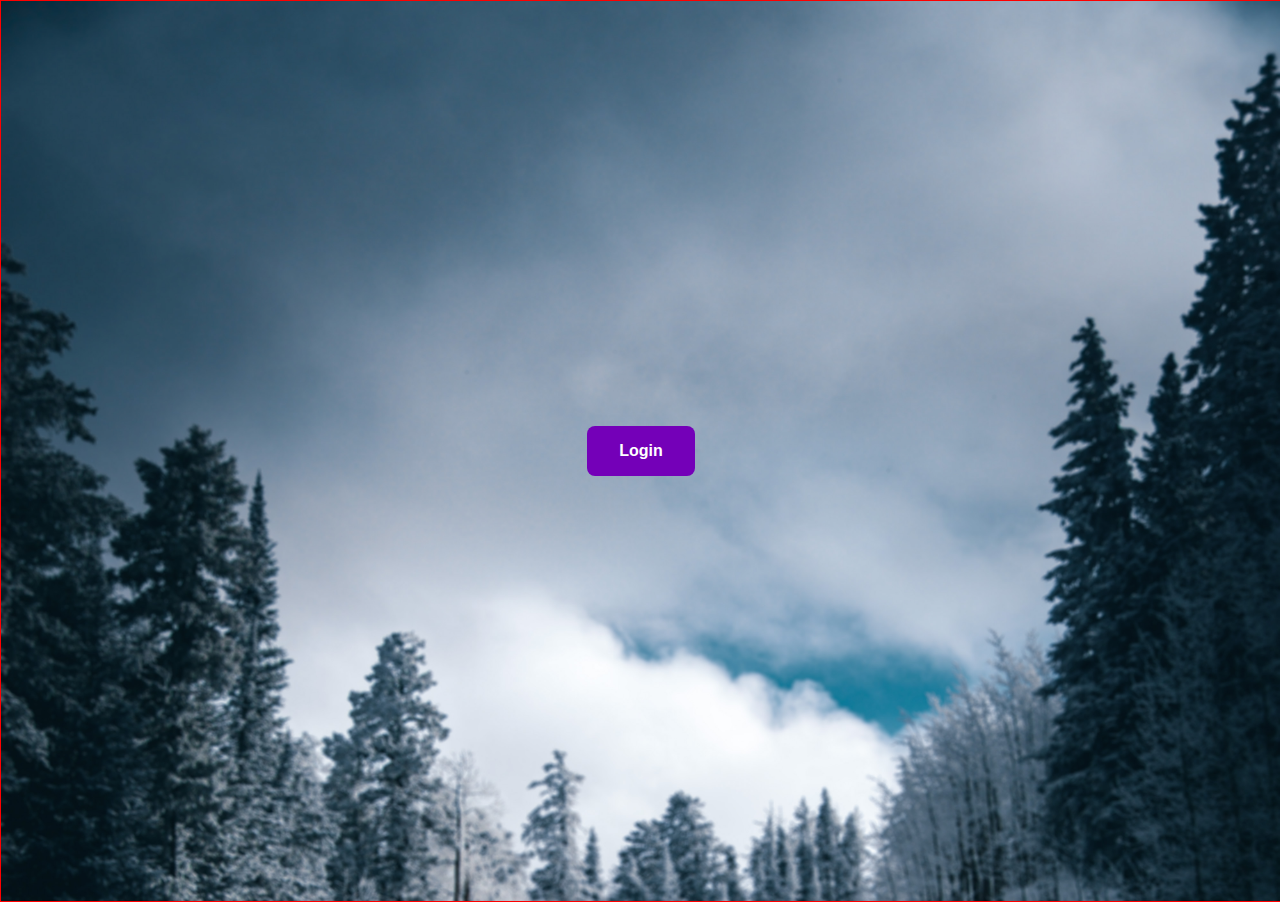
<file: index.html>
<!DOCTYPE html>
<html lang="en">
<head>
    <meta charset="UTF-8">
    <meta http-equiv="X-UA-Compatible" content="IE=edge">
    <meta name="viewport" content="width=device-width, initial-scale=1.0">
    <title>Login Form</title>
    <link rel="stylesheet" href="style.css">
    <link rel="preconnect" href="https://fonts.googleapis.com"><link rel="preconnect" href="https://fonts.gstatic.com" crossorigin><link href="https://fonts.googleapis.com/css2?family=Roboto+Slab&family=Roboto:wght@300&display=swap" rel="stylesheet">
</head>
<body>
    <div class="container">
        
        <div >
        <button onclick="document.getElementById('main_container').style.display='block'" class="login_button"><b>Login</b></button> 
        </div>
         
        <div id="main_container" class="main_container">
            <span class="close" onclick="document.getElementById('main_container').style.display='none'" >&times;</span>
            
<!-- -------------------------------------------------------------------------------- -->

            <div class="section_one">
                <label for="uname"><b>Username</b></label>
                <input type="text" name="uname" placeholder="&nbsp;&nbsp;Enter user name " required>

                <label for="psw"><b>Password</b></label>
                <input type="password" name="psw" placeholder="&nbsp; &nbsp;Enter password" required>

                <button  class="login_button login_extra" ><b><a href="thanks.html">Login</a></b></button>
            </div>
<!-- ------------------------------------------------------------------------------------- -->


<!-- ----------------------------------------------------------------------------------------- -->
            <div class="section_two">
                <div>
                <button class="login_button cancel" onclick="document.getElementById('main_container').style.display='none'" >Cancel</button>
                </div>
                <div >
                    Forget <a id="ww" href="#">Password</a>
                </div>
            </div>
<!-- ---------------------------------------------------------------------------------------------- -->
        </div>
    </div>
</body>
</html>
</file>
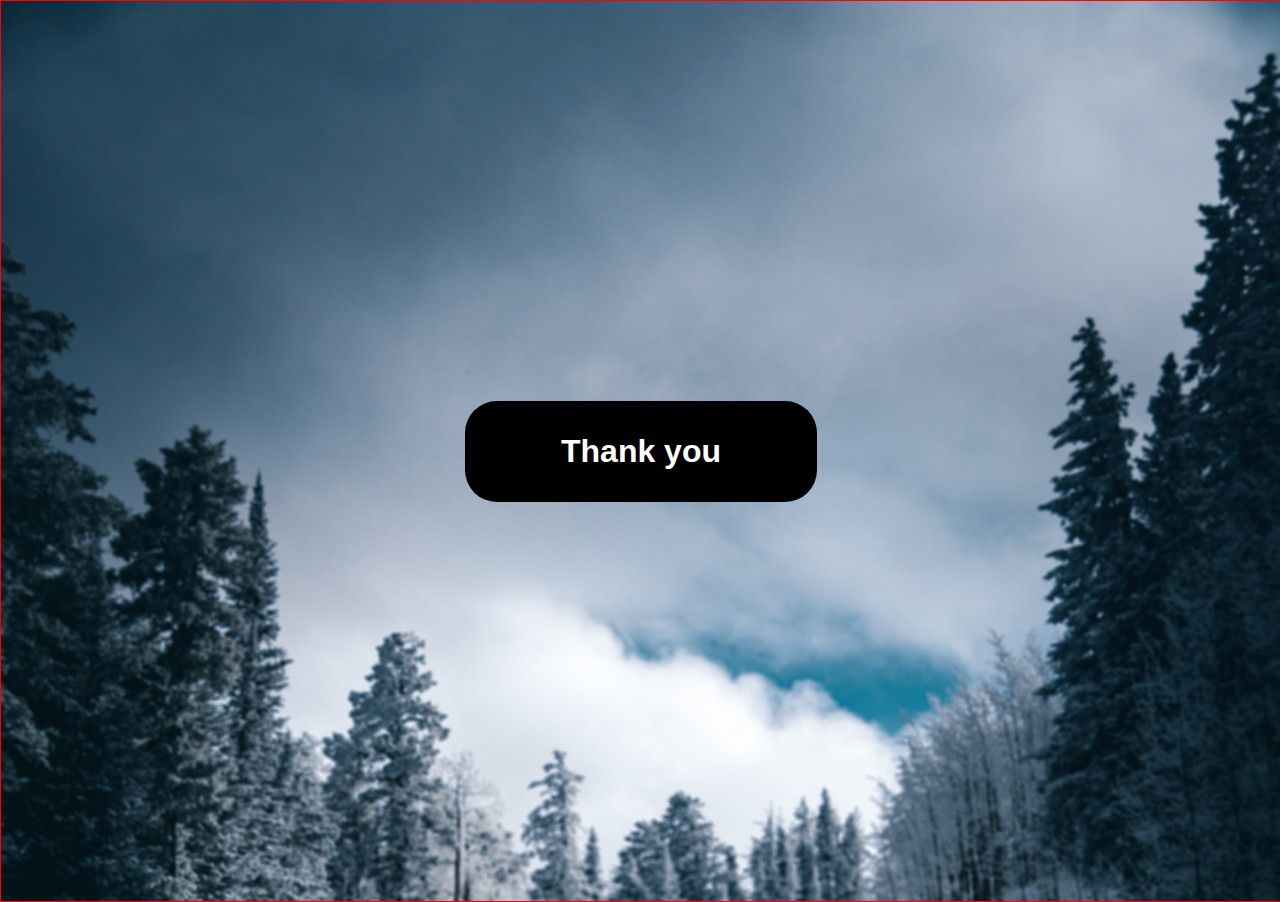
<file: thanks.html>
<!DOCTYPE html>
<html lang="en">
<head>
    <meta charset="UTF-8">
    <meta http-equiv="X-UA-Compatible" content="IE=edge">
    <meta name="viewport" content="width=device-width, initial-scale=1.0">
    <title>Document</title>
    <link rel="stylesheet" href="style.css">
</head>
<body>
    <style>
h1{
    color: #ffffff;
    background-color: black;
    padding: 1em 3em;
    border-radius: 1em;
}
    </style>
    <div class="container">
        <h1>Thank you</h1>
    </div>
</body>
</html>
</file>
<file: style.css>
*{
    margin: 0;
    padding: 0;
}
.container{
    border: 1px solid red;
    width: 100%;
    background-image: url(kodak-scott-ljPWmHJudlE-unsplash.jpg);
    background-size:cover;
    background-repeat: no-repeat;
    height: 100vh;
    display: flex;
    justify-content: center;
    align-items: center;
    font-family: 'Roboto', sans-serif;
}
.login_button{
    padding: 1em 2em;
    font-size: 1rem;
    background-color:#7400b8 ;
    border: none;
    color: rgb(255, 255, 255);
    border-radius: .5em;
}
.main_container{
    display: none;
    background-color: rgb(255, 255, 255);
    width: 80%;
    position: fixed;
    padding: 3em 1em;
    border-radius: 1em;
    animation-name: shrabon;
    animation-duration: 1s;
}
@keyframes shrabon {
    from{
        transform: scale(0);
        
    }
    to{
        transform: scale(1);
        
    }
    
}
input[type=text],input[type=password]{
    display: block;
    margin: .5em 0 ;
    border: 1px solid black;
    width: 100%;
    padding: 1em 0 ;
    
    
    
}
.login_extra{
    width: 100%;
    margin: 1em 0;
}
.section_two{
    display: flex;
    justify-content: space-between;
    align-items: flex-end;
}
.cancel{
    background-color: #fd6753;
}
.close{
    position: absolute;
    top: 0;
    right: 0;
    font-size: 2rem;
    padding-right: .5em;
}
.section_one{
    margin: 1em 0;
}
a{
    text-decoration: none;
    color: white;
}
#ww{
color: #fd6753;
}
</file>
